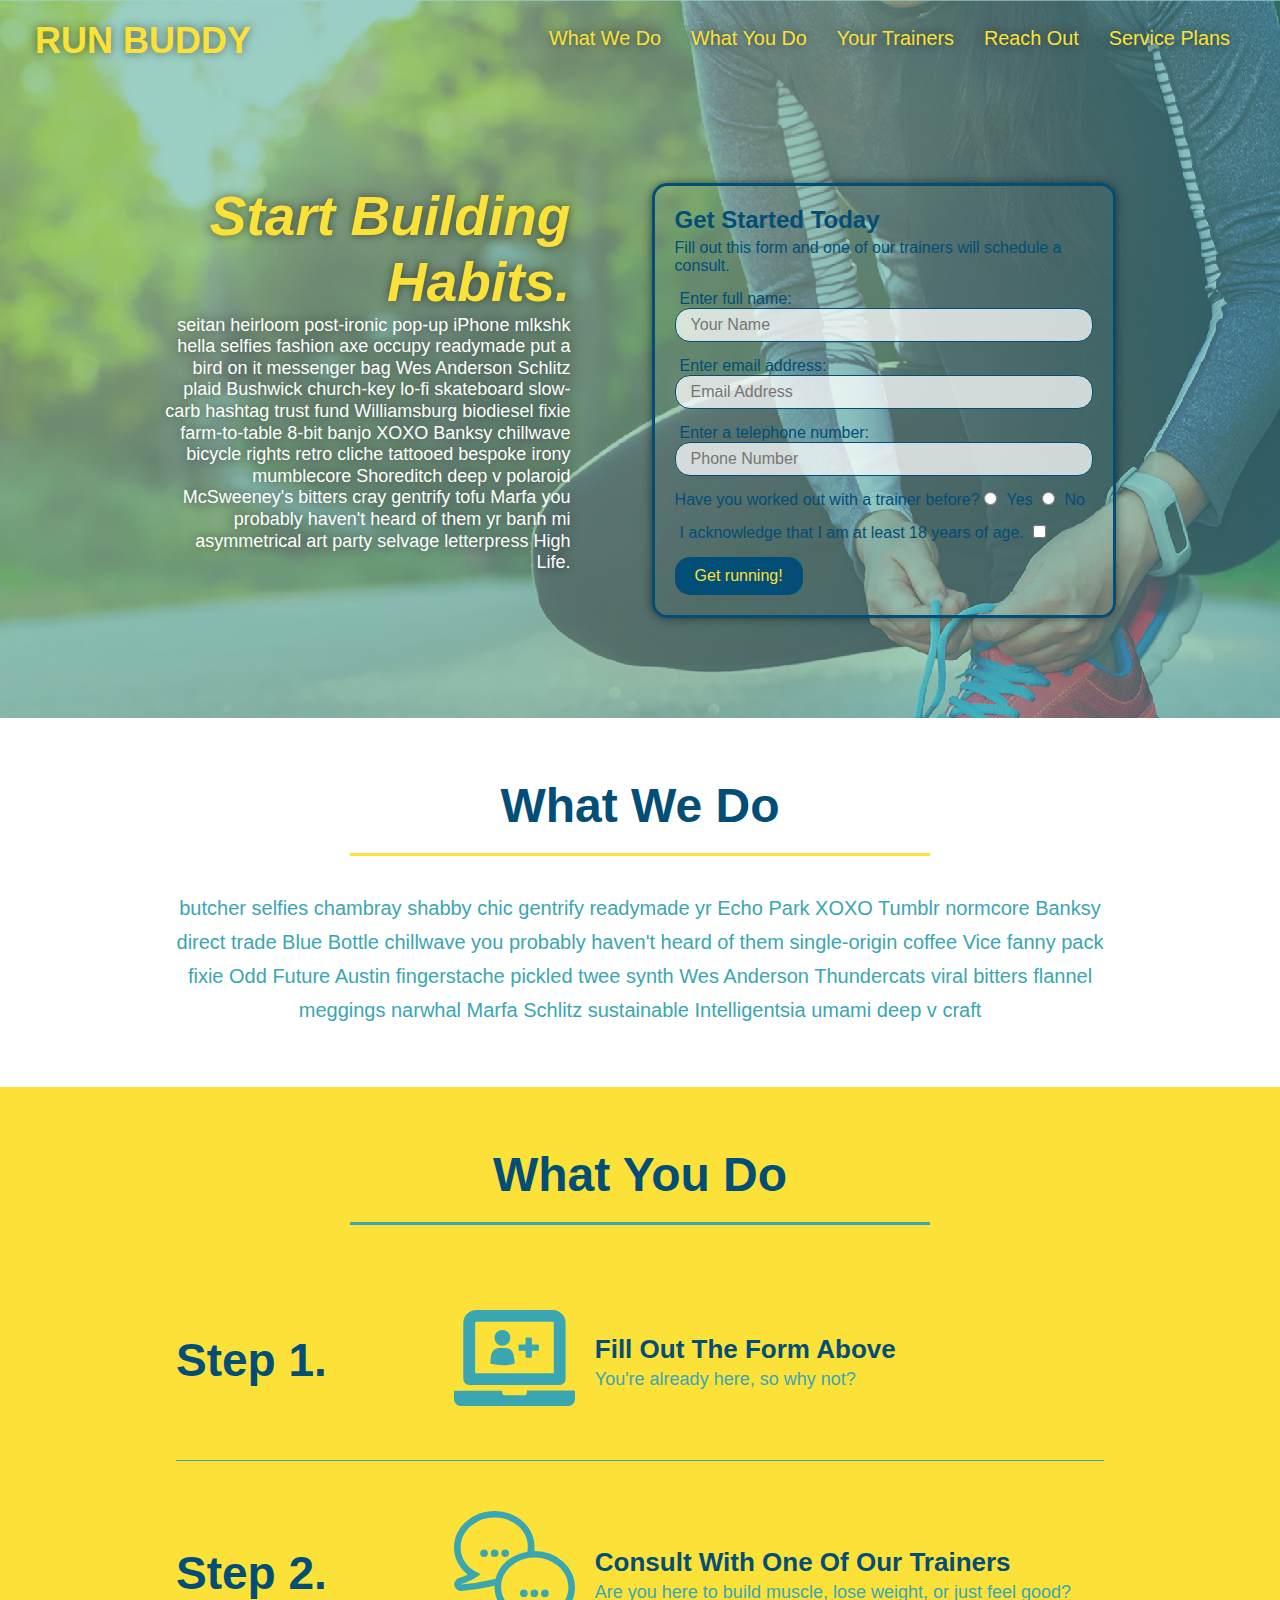
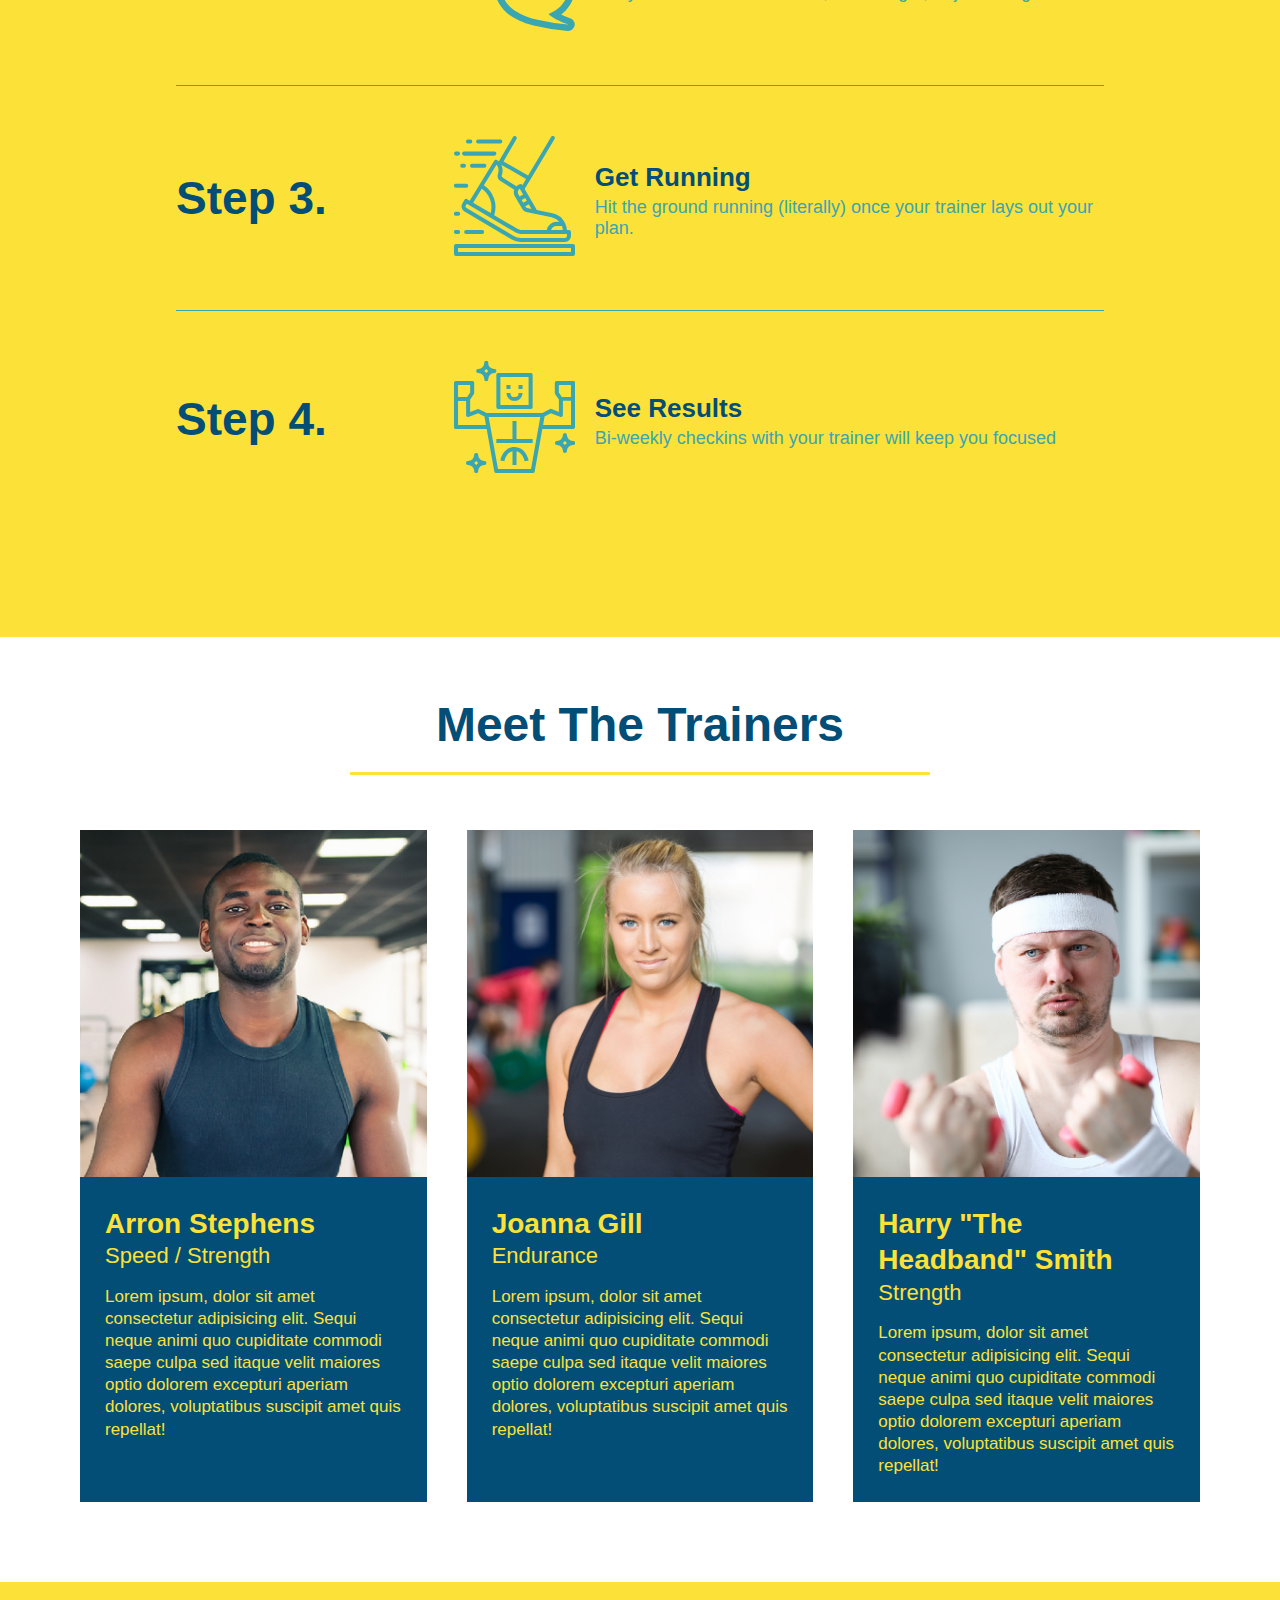
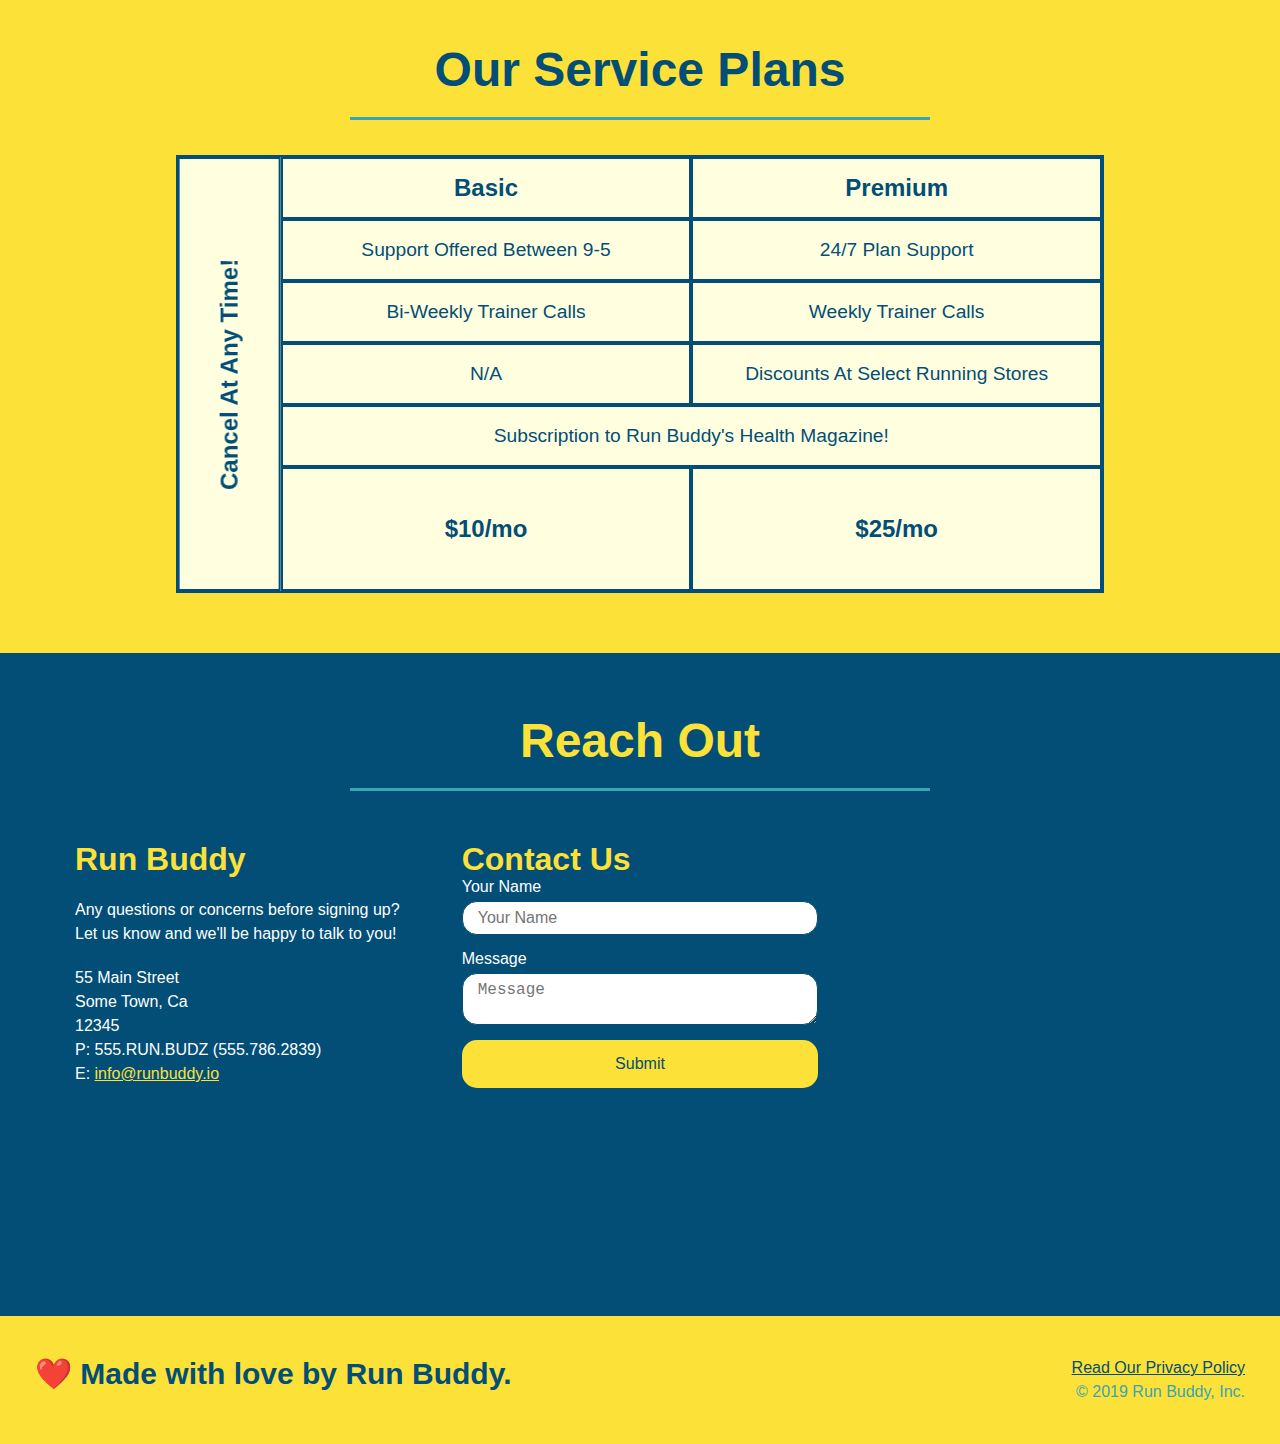
<file: index.html>
<!DOCTYPE html>
<html lang="en">
  <head>
    <meta charset="UTF-8" />
    <meta name="viewport" content="width=device-width, initial-scale=1.0" />
    <link rel="stylesheet" href="./assets/css/style.css">
    <title>Run Buddy</title>
  </head>
  <body>
    <!-- navigation tags - block level element -->
    <header>
      <h1>
        <a href="/">RUN BUDDY</a>
      </h1>
      <nav>
        <ul>
          <li>
            <a href="#what-we-do">What We Do</a>
          </li>
          <li>
            <a href="#what-you-do">What You Do</a>
          </li>
          <li>
            <a href="#your-trainers">Your Trainers</a>
          </li>
          <li>
            <a href="#reach-out">Reach Out</a>
          </li>
          <li>
            <a href="#service-plans">Service Plans</a>
          </li>
        </ul>
      </nav>
    </header>
    <!-- end navigation -->

    <!-- hero/jumbotron -->
    <section class="hero">
      <div class="hero-cta">
        <h2>Start Building Habits.</h2>
        <p>
          seitan heirloom post-ironic pop-up iPhone mlkshk hella selfies fashion axe occupy readymade put a bird on it
          messenger bag Wes Anderson Schlitz plaid Bushwick church-key lo-fi skateboard slow-carb hashtag trust fund
          Williamsburg biodiesel fixie farm-to-table 8-bit banjo XOXO Banksy chillwave bicycle rights retro cliche
          tattooed bespoke irony mumblecore Shoreditch deep v polaroid McSweeney's bitters cray gentrify tofu Marfa you
          probably haven't heard of them yr banh mi asymmetrical art party selvage letterpress High Life.
        </p>
      </div>

      <div class="hero-form">
        <h3>Get Started Today</h3>
        <p>Fill out this form and one of our trainers will schedule a consult.</p>
        <form>
          <label for="name">Enter full name:</label>
          <input type="text" placeholder="Your Name" id="name" name="name" class="form-input" />
          <label for="email">Enter email address:</label>
          <input type="email" placeholder="Email Address" id="email" name="email" class="form-input" />
          <label for="phone">Enter a telephone number:</label>
          <input type="tel" placeholder="Phone Number" name="phone" id="phone" class="form-input" />
          <p>
            Have you worked out with a trainer before? 
            <input type="radio" name="trainer-confirm" id="trainer-yes" />
            <label for="trainer-yes">Yes</label>
            <input type="radio" name="trainer-confirm" id="trainer-no"/>
            <label for="trainer-no">No</label>
          </p>
          <p>
            <label for="checkbox">
              I acknowledge that I am at least 18 years of age.
            </label>
            <input type="checkbox" name="checkpoint1" id="checkbox" />
          </p>
          <button type="submit">
            Get running!
          </button>
        </form>
      </div>
    </section>
    <!-- end header -->

    <!-- "what we do" start - <section> -->
    <section id="what-we-do" class="intro">
      <div class="flex-row">
        <h2 class="section-title primary-border">
          What We Do
        </h2>
      </div>
      <div class="flex-row">
        <p>
          butcher selfies chambray shabby chic gentrify readymade yr Echo Park XOXO Tumblr normcore Banksy direct trade  Blue Bottle chillwave you probably haven't heard of them single-origin coffee Vice fanny pack fixie Odd Future Austin fingerstache pickled twee synth Wes Anderson Thundercats viral bitters flannel meggings narwhal Marfa Schlitz sustainable Intelligentsia umami deep v craft
        </p>
      </div>
    </section>
    <!-- end "what we do" -->

    <!-- "what you do" start -->
    <section id="what-you-do" class="steps">
      <div class="flex-row">
        <h2 class="section-title secondary-border">
          What You Do
        </h2> 
      </div>
      <div class="step">
        <h3>Step 1.</h3>
        <div class="step-info">
          <div class="step-img">
            <img src="./assets/images/step-1.svg" alt="" />
          </div>
          <div class="step-text">
            <h4>Fill Out The Form Above</h4>
            <p>You're already here, so why not?</p>
          </div>
        </div>
      </div>
      <div class="step">
        <h3>Step 2.</h3>
        <div class="step-info">
          <div class="step-img">
            <img src="./assets/images/step-2.svg" alt="" />
          </div>
          <div class="step-text">
            <h4>Consult With One Of Our Trainers</h4>
            <p>Are you here to build muscle, lose weight, or just feel good?</p>
          </div>
        </div>
      </div>
      <div class="step">
        <h3>Step 3.</h3>
        <div class="step-info">
          <div class="step-img">
            <img src="./assets/images/step-3.svg" alt="" />
          </div>
          <div class="step-text">
            <h4>Get Running</h4>
            <p>Hit the ground running (literally) once your trainer lays out your plan.</p>
          </div>
        </div>
      </div>
      <div class="step">
        <h3>Step 4.</h3>
        <div class="step-info">
          <div class="step-img">
            <img src="./assets/images/step-4.svg" alt="" />
          </div>
          <div class="step-text">
            <h4>See Results</h4>
            <p>Bi-weekly checkins with your trainer will keep you focused</p>
          </div>
        </div>
      </div>
    </section>
    <!-- "what you do" end -->

    <!-- "meet the trainers" start -->
    <section id="your-trainers">
      <div class="flex-row">
        <h2 class="section-title primary-border">
          Meet The Trainers
        </h2>
      </div>

      <div class="trainers">
        <article class="trainer">
          <img src="./assets/images/trainer-1.jpg" alt="Arron Stephens in his workout clothes, ready to pump iron" />
          <div class="trainer-bio">
            <h3 class="trainer-name">Arron Stephens</h3>
            <h4 class="trainer-role">Speed / Strength</h4>
            <p>Lorem ipsum, dolor sit amet consectetur adipisicing elit. Sequi neque animi quo cupiditate commodi saepe culpa sed itaque velit maiores optio dolorem excepturi aperiam dolores, voluptatibus suscipit amet quis repellat!</p>
          </div>
        </article>

        <article class="trainer">
          <img src="./assets/images/trainer-2.jpg" alt="Joanna Gill cooling off after a work out" />
          <div class="trainer-bio">
            <h3 class="trainer-name">Joanna Gill</h3>
            <h4 class="trainer-role">Endurance</h4>
            <p>Lorem ipsum, dolor sit amet consectetur adipisicing elit. Sequi neque animi quo cupiditate commodi saepe culpa sed itaque velit maiores optio dolorem excepturi aperiam dolores, voluptatibus suscipit amet quis repellat!</p>
            </div>
          </article>

        <article class="trainer">
          <img src="./assets/images/trainer-3.jpg" alt="Harry Smith wearing a headband and lifting comically small pink weights" />
          <div class="trainer-bio">
            <h3 class="trainer-name">Harry "The Headband" Smith</h3>
            <h4 class="trainer-role">Strength</h4>
            <p>Lorem ipsum, dolor sit amet consectetur adipisicing elit. Sequi neque animi quo cupiditate commodi saepe culpa sed itaque velit maiores optio dolorem excepturi aperiam dolores, voluptatibus suscipit amet quis repellat!</p>
          </div>
        </article>
      </div>
    </section>
    <!-- "meet the trainers" end -->

    <!-- service plans start -->
    <section id="service-plans" class="services">
      <h2 class="section-title secondary-border">
        Our Service Plans
      </h2>

      <div class="service-grid-wrapper">
        <div class="service-grid-container">
          <!-- Headers -->
          <div class="service-grid-item grid-head basic">
            Basic
          </div>
          <div class="service-grid-item grid-head premium">
            Premium
          </div>
          <!-- Body -->
          <div class="service-grid-item basic">
            Support Offered Between 9-5
          </div>

          <div class="service-grid-item premium">
            24/7 Plan Support
          </div>

          <div class="service-grid-item basic">
            Bi-Weekly Trainer Calls
          </div>

          <div class="service-grid-item premium">
            Weekly Trainer Calls
          </div>

          <div class="service-grid-item basic">
            N/A
          </div>

          <div class="service-grid-item premium">
            Discounts At Select Running Stores
          </div>

          <div class="service-grid-item both">
            Subscription to Run Buddy's Health Magazine!
          </div>

          <div class="service-grid-item grid-price basic">
            $10/mo
          </div>

          <div class="service-grid-item grid-price premium">
            $25/mo
          </div>

          <div class="service-grid-item cancel">
            Cancel At Any Time!
          </div>
        </div> <!-- div service-grid-container -->
      </div> <!-- div service-grid-wrapper -->
    </section>
    <!-- service plans end -->

    <!-- "reach out" start -->
    <section id="reach-out" class="contact">
      <div class="flex-row">
        <h2 class="section-title secondary-border">
          Reach Out
        </h2>
      </div>

      <div class="contact-info">
        <div>
          <h3>Run Buddy</h3>
          <p>
            Any questions or concerns before signing up? 
            <br/>
            Let us know and we'll be happy to talk to you!
          </p>

          <address>
            55 Main Street <br/>
            Some Town, Ca <br/>
            12345<br/>
            P: 555.RUN.BUDZ (555.786.2839)<br/>
            E: <a href="mailto:info@runbuddy.io">info@runbuddy.io</a>
          </address>
          
        </div>

        <div class="contact-form">
          <h3>Contact Us</h3>
          <form>
            <label for="contact-name">Your Name</label>
            <input type="text" id="contact-name" placeholder="Your Name" />
        
            <label for="contact-message">Message</label>
            <textarea id="contact-message" placeholder="Message"></textarea>
        
            <button type="submit">Submit</button>
          </form>
        </div>
        
        <iframe
          src="https://www.google.com/maps/embed?pb=!1m14!1m12!1m3!1d12182.30520634488!2d-74.0652613!3d40.2407219!2m3!1f0!2f0!3f0!3m2!1i1024!2i768!4f13.1!5e0!3m2!1sen!2sus!4v1561060983193!5m2!1sen!2sus"
          frameborder="0" style="border:0" allowfullscreen>
        </iframe>
      </div>
    </section>
    <!-- "reach out" end -->

    <!-- footer -->
    <footer>
      <h2>❤️ Made with love by Run Buddy.</h2>
      <div>
        <a href="./privacy-policy.html">Read Our Privacy Policy</a><br/>
        &copy; 2019 Run Buddy, Inc.
      </div>
    </footer>
    <!-- footer end -->
  </body>
</html>
</file>
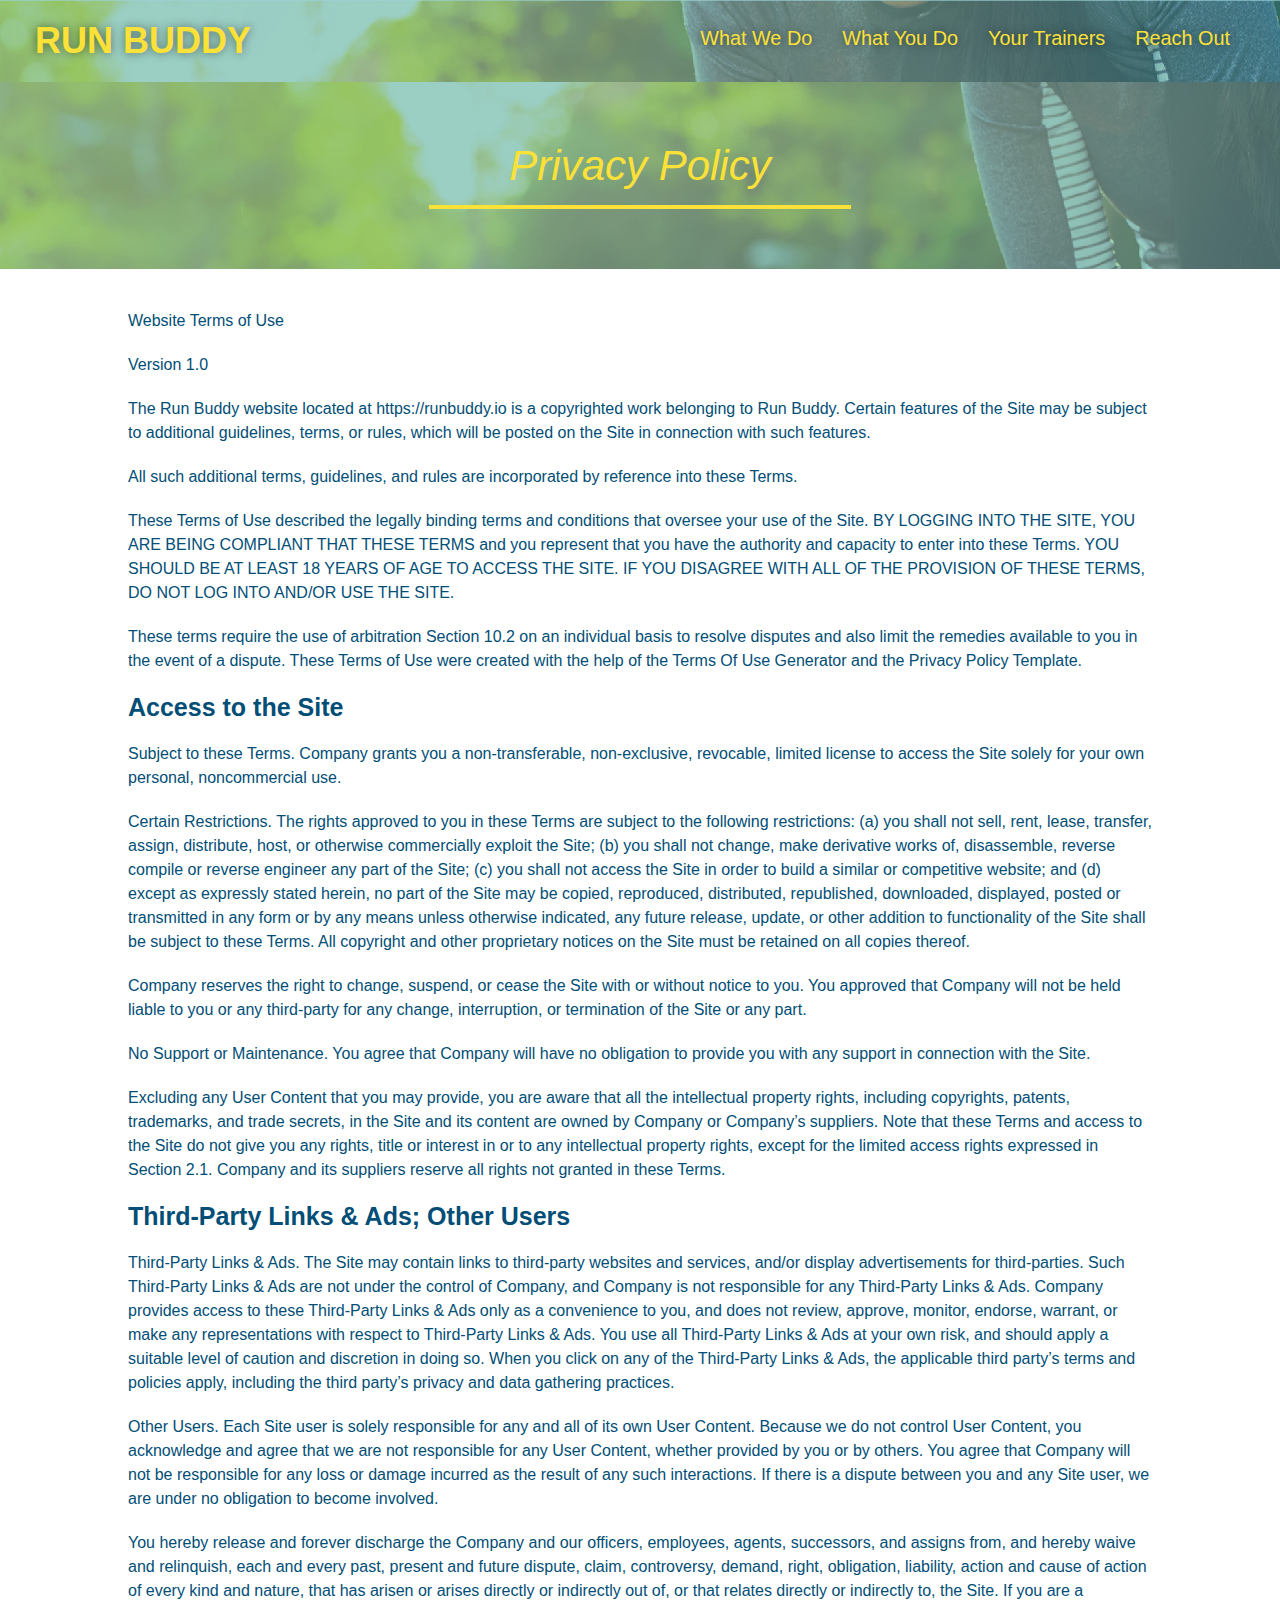
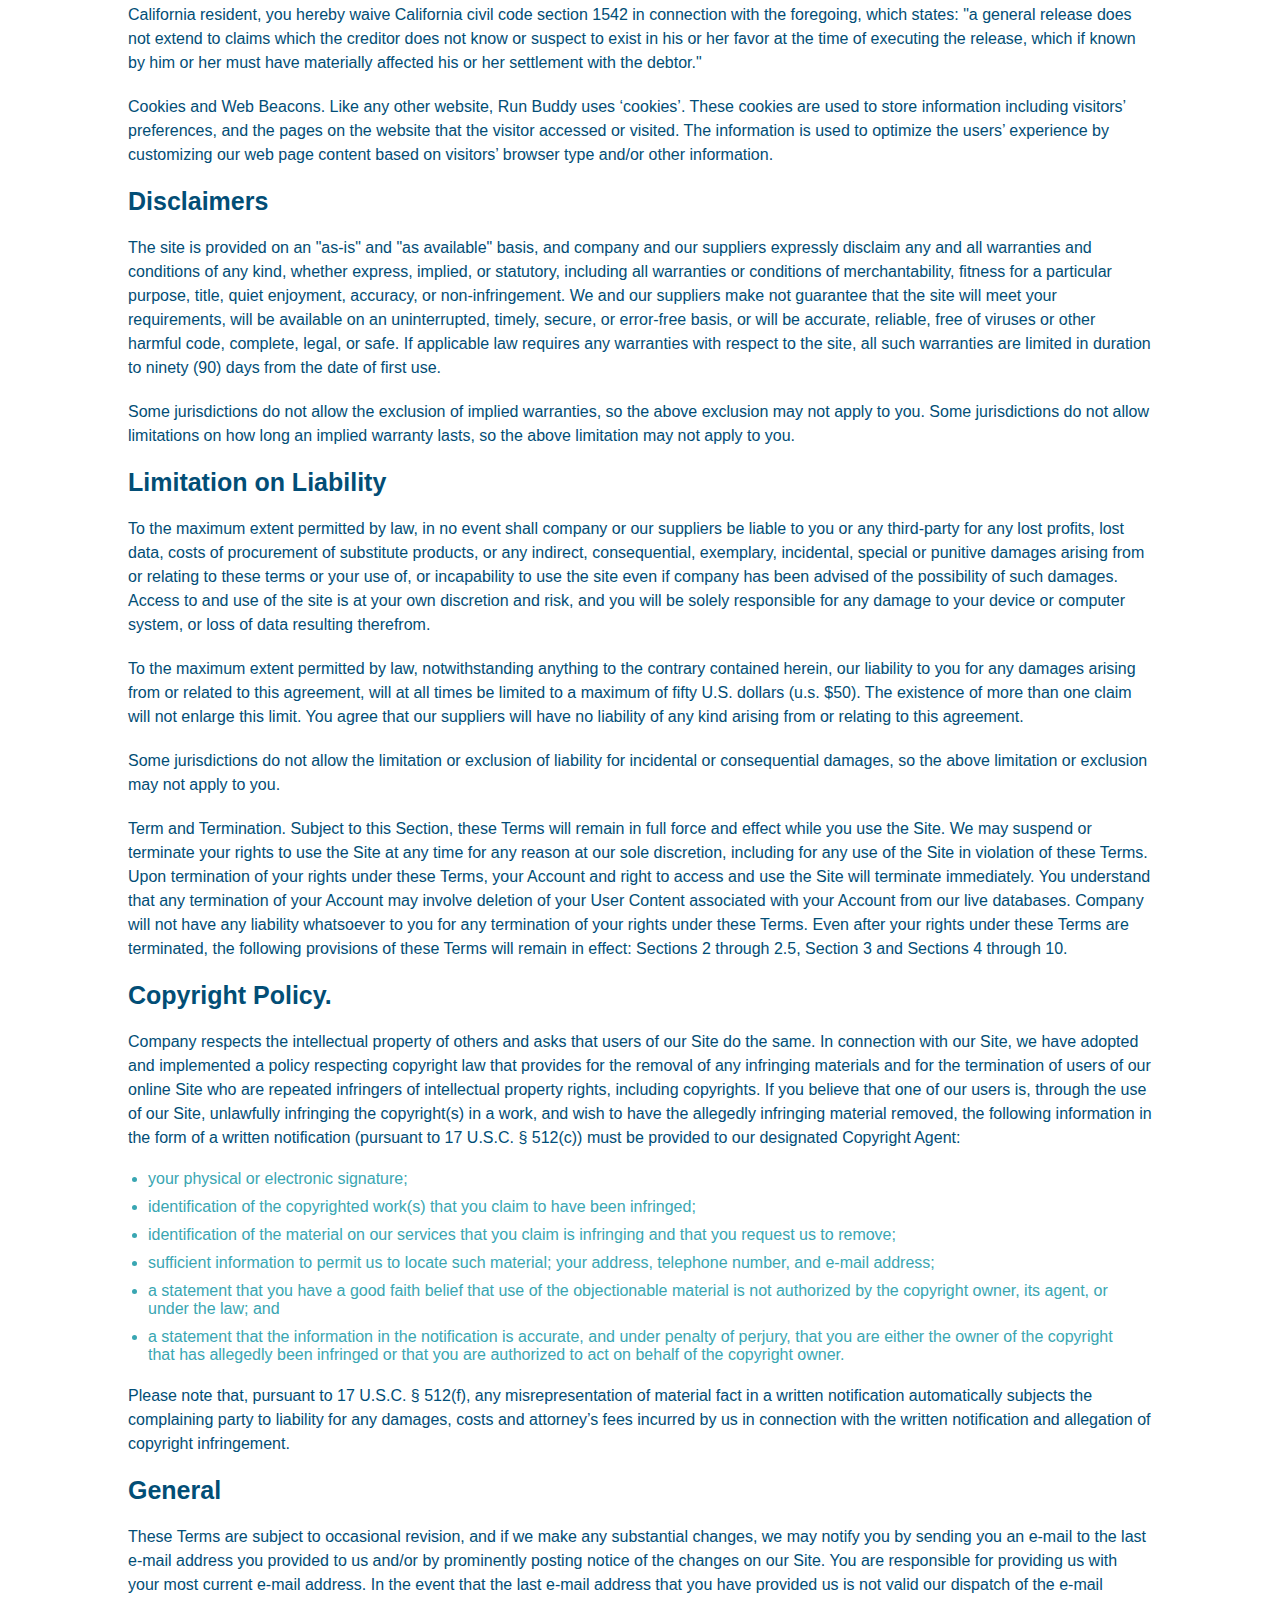
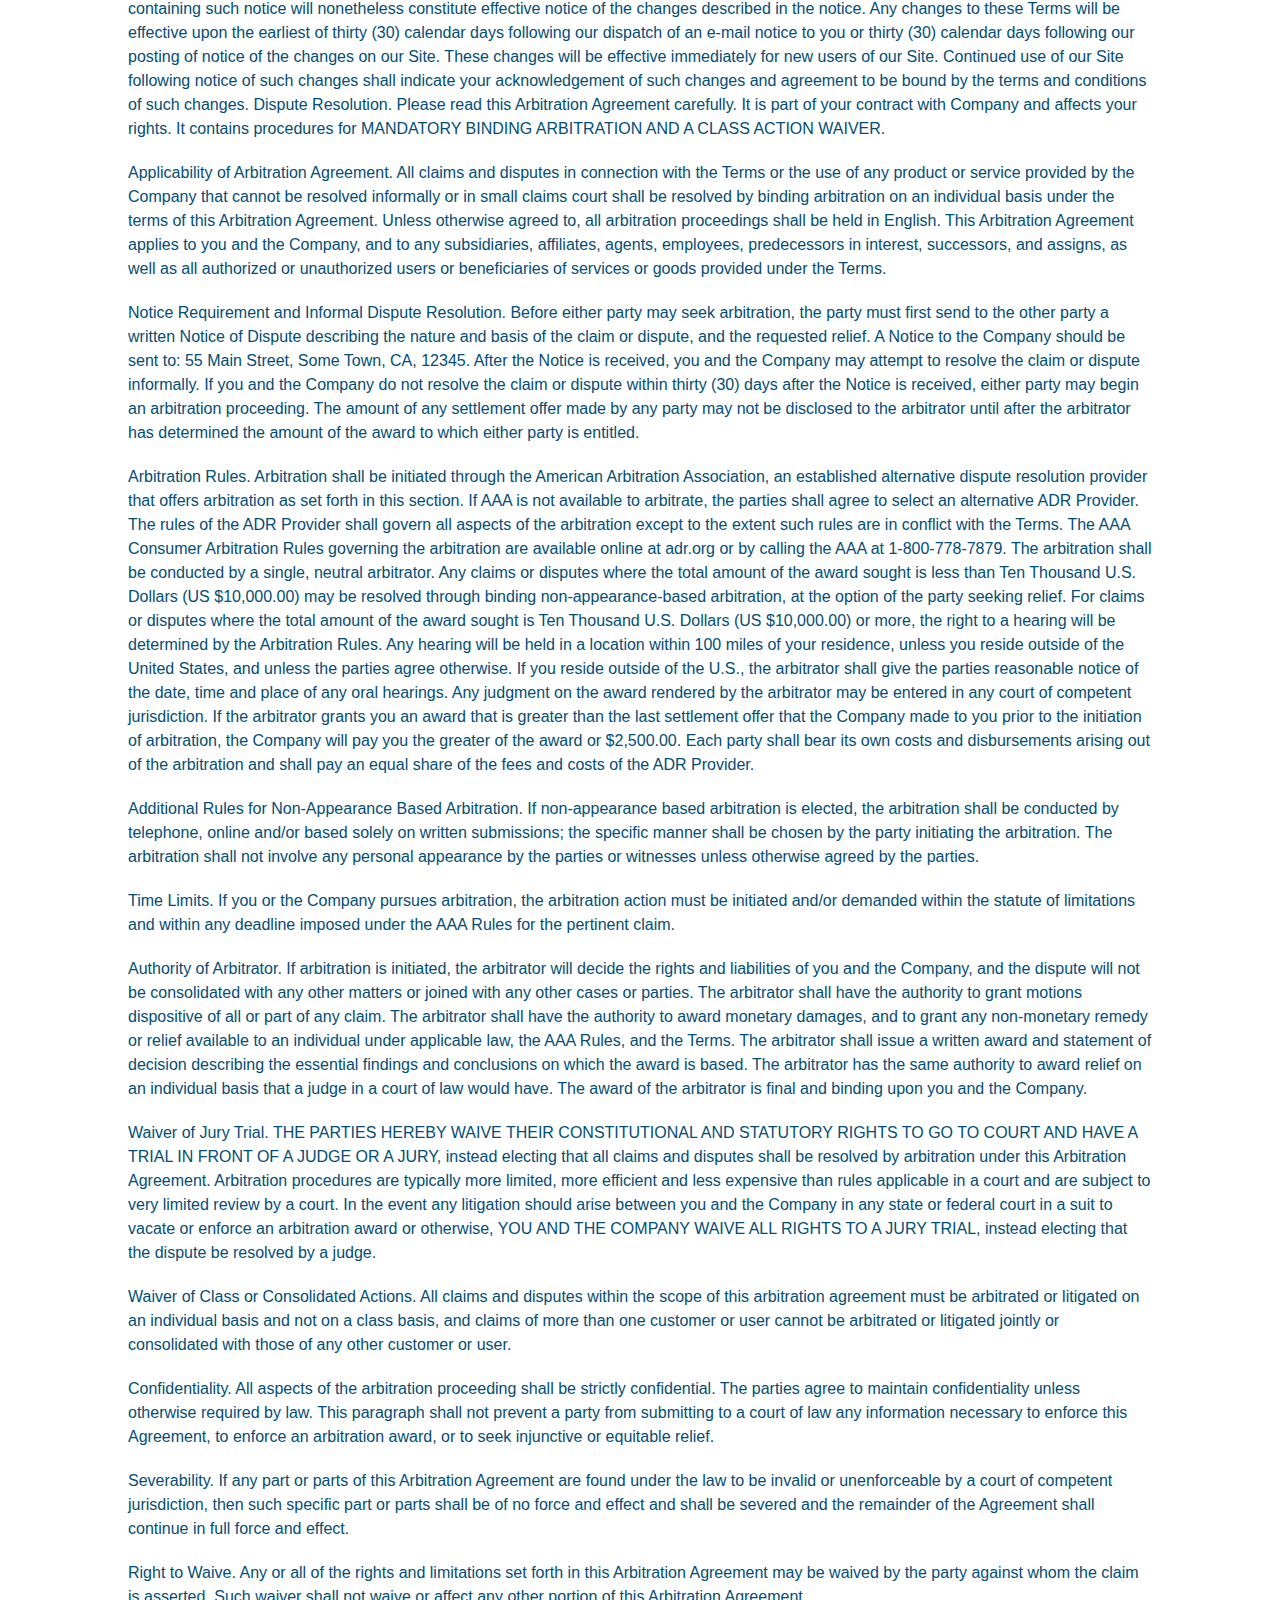
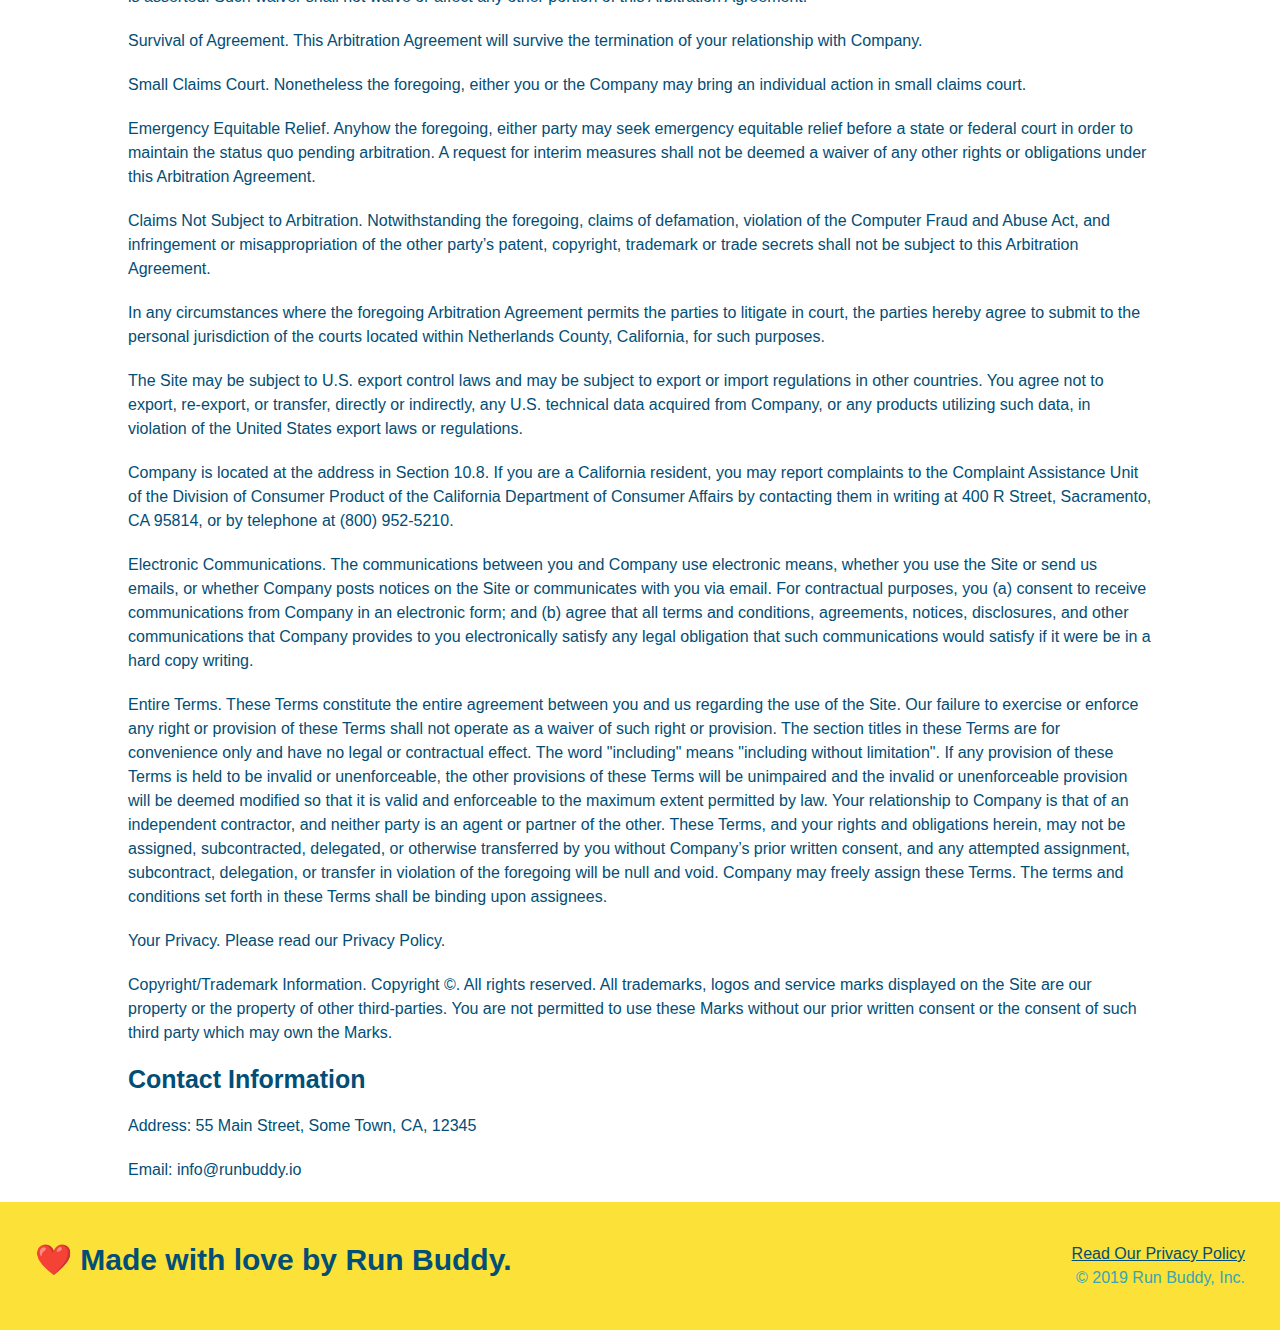
<file: privacy-policy.html>
<!DOCTYPE html>
<html lang="en">
  <head>
    <meta charset="UTF-8" />
    <meta name="viewport" content="width=device-width, initial-scale=1.0" />
    <link rel="stylesheet" href="./assets/css/style.css" />
    <link rel="stylesheet" href="./assets/css/secondary-styles.css" />
    <title>Run Buddy - Privacy Policy</title>
  </head>
  <body>
    <header>
      <h1>
        <a href="./index.html">RUN BUDDY</a>
      </h1>
      <nav>
        <ul>
          <li>
            <a href="./index.html#what-we-do">What We Do</a>
          </li>
          <li>
            <a href="./index.html#what-you-do">What You Do</a>
          </li>
          <li>
            <a href="./index.html#your-trainers">Your Trainers</a>
          </li>
          <li>
            <a href="./index.html#reach-out">Reach Out</a>
          </li>
        </ul>
      </nav>
    </header>
    <!-- end navigation -->

    <!-- hero/jumbotron -->
    <section class="hero">
      <h2 class="page-title">
        Privacy Policy
      </h2>
    </section>

    <!-- body copy -->
    <article class="secondary-content">
      <p>
        Website Terms of Use
      </p>

      <p>
        Version 1.0
      </p>

      <p>
        The Run Buddy website located at https://runbuddy.io is a copyrighted work belonging to Run Buddy. Certain
        features of the Site may be subject to additional guidelines, terms, or rules, which will be posted on the Site
        in connection with such features.
      </p>

      <p>
        All such additional terms, guidelines, and rules are incorporated by reference into these Terms.
      </p>

      <p>
        These Terms of Use described the legally binding terms and conditions that oversee your use of the Site. BY
        LOGGING INTO THE SITE, YOU ARE BEING COMPLIANT THAT THESE TERMS and you represent that you have the authority
        and capacity to enter into these Terms. YOU SHOULD BE AT LEAST 18 YEARS OF AGE TO ACCESS THE SITE. IF YOU
        DISAGREE WITH ALL OF THE PROVISION OF THESE TERMS, DO NOT LOG INTO AND/OR USE THE SITE.
      </p>

      <p>
        These terms require the use of arbitration Section 10.2 on an individual basis to resolve disputes and also
        limit the remedies available to you in the event of a dispute. These Terms of Use were created with the help of
        the Terms Of Use Generator and the Privacy Policy Template.
      </p>

      <h3>
        Access to the Site
      </h3>

      <p>
        Subject to these Terms. Company grants you a non-transferable, non-exclusive, revocable, limited license to
        access the Site solely for your own personal, noncommercial use.
      </p>

      <p>
        Certain Restrictions. The rights approved to you in these Terms are subject to the following restrictions: (a)
        you shall not sell, rent, lease, transfer, assign, distribute, host, or otherwise commercially exploit the Site;
        (b) you shall not change, make derivative works of, disassemble, reverse compile or reverse engineer any part of
        the Site; (c) you shall not access the Site in order to build a similar or competitive website; and (d) except
        as expressly stated herein, no part of the Site may be copied, reproduced, distributed, republished, downloaded,
        displayed, posted or transmitted in any form or by any means unless otherwise indicated, any future release,
        update, or other addition to functionality of the Site shall be subject to these Terms. All copyright and other
        proprietary notices on the Site must be retained on all copies thereof.
      </p>

      <p>
        Company reserves the right to change, suspend, or cease the Site with or without notice to you. You approved
        that Company will not be held liable to you or any third-party for any change, interruption, or termination of
        the Site or any part.
      </p>

      <p>
        No Support or Maintenance. You agree that Company will have no obligation to provide you with any support in
        connection with the Site.
      </p>

      <p>
        Excluding any User Content that you may provide, you are aware that all the intellectual property rights,
        including copyrights, patents, trademarks, and trade secrets, in the Site and its content are owned by Company
        or Company’s suppliers. Note that these Terms and access to the Site do not give you any rights, title or
        interest in or to any intellectual property rights, except for the limited access rights expressed in Section
        2.1. Company and its suppliers reserve all rights not granted in these Terms.
      </p>

      <h3>
        Third-Party Links & Ads; Other Users
      </h3>

      <p>
        Third-Party Links & Ads. The Site may contain links to third-party websites and services, and/or display
        advertisements for third-parties. Such Third-Party Links & Ads are not under the control of Company, and Company
        is not responsible for any Third-Party Links & Ads. Company provides access to these Third-Party Links & Ads
        only as a convenience to you, and does not review, approve, monitor, endorse, warrant, or make any
        representations with respect to Third-Party Links & Ads. You use all Third-Party Links & Ads at your own risk,
        and should apply a suitable level of caution and discretion in doing so. When you click on any of the
        Third-Party Links & Ads, the applicable third party’s terms and policies apply, including the third party’s
        privacy and data gathering practices.
      </p>

      <p>
        Other Users. Each Site user is solely responsible for any and all of its own User Content. Because we do not
        control User Content, you acknowledge and agree that we are not responsible for any User Content, whether
        provided by you or by others. You agree that Company will not be responsible for any loss or damage incurred as
        the result of any such interactions. If there is a dispute between you and any Site user, we are under no
        obligation to become involved.
      </p>

      <p>
        You hereby release and forever discharge the Company and our officers, employees, agents, successors, and
        assigns from, and hereby waive and relinquish, each and every past, present and future dispute, claim,
        controversy, demand, right, obligation, liability, action and cause of action of every kind and nature, that has
        arisen or arises directly or indirectly out of, or that relates directly or indirectly to, the Site. If you are
        a California resident, you hereby waive California civil code section 1542 in connection with the foregoing,
        which states: "a general release does not extend to claims which the creditor does not know or suspect to exist
        in his or her favor at the time of executing the release, which if known by him or her must have materially
        affected his or her settlement with the debtor."
      </p>

      <p>
        Cookies and Web Beacons. Like any other website, Run Buddy uses ‘cookies’. These cookies are used to store
        information including visitors’ preferences, and the pages on the website that the visitor accessed or visited.
        The information is used to optimize the users’ experience by customizing our web page content based on visitors’
        browser type and/or other information.
      </p>

      <h3>
        Disclaimers
      </h3>

      <p>
        The site is provided on an "as-is" and "as available" basis, and company and our suppliers expressly disclaim
        any and all warranties and conditions of any kind, whether express, implied, or statutory, including all
        warranties or conditions of merchantability, fitness for a particular purpose, title, quiet enjoyment, accuracy,
        or non-infringement. We and our suppliers make not guarantee that the site will meet your requirements, will be
        available on an uninterrupted, timely, secure, or error-free basis, or will be accurate, reliable, free of
        viruses or other harmful code, complete, legal, or safe. If applicable law requires any warranties with respect
        to the site, all such warranties are limited in duration to ninety (90) days from the date of first use.
      </p>

      <p>
        Some jurisdictions do not allow the exclusion of implied warranties, so the above exclusion may not apply to
        you. Some jurisdictions do not allow limitations on how long an implied warranty lasts, so the above limitation
        may not apply to you.
      </p>

      <h3>
        Limitation on Liability
      </h3>

      <p>
        To the maximum extent permitted by law, in no event shall company or our suppliers be liable to you or any
        third-party for any lost profits, lost data, costs of procurement of substitute products, or any indirect,
        consequential, exemplary, incidental, special or punitive damages arising from or relating to these terms or
        your use of, or incapability to use the site even if company has been advised of the possibility of such
        damages. Access to and use of the site is at your own discretion and risk, and you will be solely responsible
        for any damage to your device or computer system, or loss of data resulting therefrom.
      </p>

      <p>
        To the maximum extent permitted by law, notwithstanding anything to the contrary contained herein, our liability
        to you for any damages arising from or related to this agreement, will at all times be limited to a maximum of
        fifty U.S. dollars (u.s. $50). The existence of more than one claim will not enlarge this limit. You agree that
        our suppliers will have no liability of any kind arising from or relating to this agreement.
      </p>

      <p>
        Some jurisdictions do not allow the limitation or exclusion of liability for incidental or consequential
        damages, so the above limitation or exclusion may not apply to you.
      </p>

      <p>
        Term and Termination. Subject to this Section, these Terms will remain in full force and effect while you use
        the Site. We may suspend or terminate your rights to use the Site at any time for any reason at our sole
        discretion, including for any use of the Site in violation of these Terms. Upon termination of your rights under
        these Terms, your Account and right to access and use the Site will terminate immediately. You understand that
        any termination of your Account may involve deletion of your User Content associated with your Account from our
        live databases. Company will not have any liability whatsoever to you for any termination of your rights under
        these Terms. Even after your rights under these Terms are terminated, the following provisions of these Terms
        will remain in effect: Sections 2 through 2.5, Section 3 and Sections 4 through 10.
      </p>

      <h3>
        Copyright Policy.
      </h3>

      <p>
        Company respects the intellectual property of others and asks that users of our Site do the same. In connection
        with our Site, we have adopted and implemented a policy respecting copyright law that provides for the removal
        of any infringing materials and for the termination of users of our online Site who are repeated infringers of
        intellectual property rights, including copyrights. If you believe that one of our users is, through the use of
        our Site, unlawfully infringing the copyright(s) in a work, and wish to have the allegedly infringing material
        removed, the following information in the form of a written notification (pursuant to 17 U.S.C. § 512(c)) must
        be provided to our designated Copyright Agent:
      </p>

      <ul>
        <li>
          your physical or electronic signature;
        </li>
        <li>
          identification of the copyrighted work(s) that you claim to have been infringed;
        </li>
        <li>
          identification of the material on our services that you claim is infringing and that you request us to remove;
        </li>
        <li>
          sufficient information to permit us to locate such material; your address, telephone number, and e-mail
          address;
        </li>
        <li>
          a statement that you have a good faith belief that use of the objectionable material is not authorized by the
          copyright owner, its agent, or under the law; and
        </li>
        <li>
          a statement that the information in the notification is accurate, and under penalty of perjury, that you are
          either the owner of the copyright that has allegedly been infringed or that you are authorized to act on
          behalf of the copyright owner.
        </li>
      </ul>

      <p>
        Please note that, pursuant to 17 U.S.C. § 512(f), any misrepresentation of material fact in a written
        notification automatically subjects the complaining party to liability for any damages, costs and attorney’s
        fees incurred by us in connection with the written notification and allegation of copyright infringement.
      </p>

      <h3>
        General
      </h3>

      <p>
        These Terms are subject to occasional revision, and if we make any substantial changes, we may notify you by
        sending you an e-mail to the last e-mail address you provided to us and/or by prominently posting notice of the
        changes on our Site. You are responsible for providing us with your most current e-mail address. In the event
        that the last e-mail address that you have provided us is not valid our dispatch of the e-mail containing such
        notice will nonetheless constitute effective notice of the changes described in the notice. Any changes to these
        Terms will be effective upon the earliest of thirty (30) calendar days following our dispatch of an e-mail
        notice to you or thirty (30) calendar days following our posting of notice of the changes on our Site. These
        changes will be effective immediately for new users of our Site. Continued use of our Site following notice of
        such changes shall indicate your acknowledgement of such changes and agreement to be bound by the terms and
        conditions of such changes. Dispute Resolution. Please read this Arbitration Agreement carefully. It is part of
        your contract with Company and affects your rights. It contains procedures for MANDATORY BINDING ARBITRATION AND
        A CLASS ACTION WAIVER.
      </p>

      <p>
        Applicability of Arbitration Agreement. All claims and disputes in connection with the Terms or the use of any
        product or service provided by the Company that cannot be resolved informally or in small claims court shall be
        resolved by binding arbitration on an individual basis under the terms of this Arbitration Agreement. Unless
        otherwise agreed to, all arbitration proceedings shall be held in English. This Arbitration Agreement applies to
        you and the Company, and to any subsidiaries, affiliates, agents, employees, predecessors in interest,
        successors, and assigns, as well as all authorized or unauthorized users or beneficiaries of services or goods
        provided under the Terms.
      </p>

      <p>
        Notice Requirement and Informal Dispute Resolution. Before either party may seek arbitration, the party must
        first send to the other party a written Notice of Dispute describing the nature and basis of the claim or
        dispute, and the requested relief. A Notice to the Company should be sent to: 55 Main Street, Some Town, CA,
        12345. After the Notice is received, you and the Company may attempt to resolve the claim or dispute informally.
        If you and the Company do not resolve the claim or dispute within thirty (30) days after the Notice is received,
        either party may begin an arbitration proceeding. The amount of any settlement offer made by any party may not
        be disclosed to the arbitrator until after the arbitrator has determined the amount of the award to which either
        party is entitled.
      </p>

      <p>
        Arbitration Rules. Arbitration shall be initiated through the American Arbitration Association, an established
        alternative dispute resolution provider that offers arbitration as set forth in this section. If AAA is not
        available to arbitrate, the parties shall agree to select an alternative ADR Provider. The rules of the ADR
        Provider shall govern all aspects of the arbitration except to the extent such rules are in conflict with the
        Terms. The AAA Consumer Arbitration Rules governing the arbitration are available online at adr.org or by
        calling the AAA at 1-800-778-7879. The arbitration shall be conducted by a single, neutral arbitrator. Any
        claims or disputes where the total amount of the award sought is less than Ten Thousand U.S. Dollars (US
        $10,000.00) may be resolved through binding non-appearance-based arbitration, at the option of the party seeking
        relief. For claims or disputes where the total amount of the award sought is Ten Thousand U.S. Dollars (US
        $10,000.00) or more, the right to a hearing will be determined by the Arbitration Rules. Any hearing will be
        held in a location within 100 miles of your residence, unless you reside outside of the United States, and
        unless the parties agree otherwise. If you reside outside of the U.S., the arbitrator shall give the parties
        reasonable notice of the date, time and place of any oral hearings. Any judgment on the award rendered by the
        arbitrator may be entered in any court of competent jurisdiction. If the arbitrator grants you an award that is
        greater than the last settlement offer that the Company made to you prior to the initiation of arbitration, the
        Company will pay you the greater of the award or $2,500.00. Each party shall bear its own costs and
        disbursements arising out of the arbitration and shall pay an equal share of the fees and costs of the ADR
        Provider.
      </p>

      <p>
        Additional Rules for Non-Appearance Based Arbitration. If non-appearance based arbitration is elected, the
        arbitration shall be conducted by telephone, online and/or based solely on written submissions; the specific
        manner shall be chosen by the party initiating the arbitration. The arbitration shall not involve any personal
        appearance by the parties or witnesses unless otherwise agreed by the parties.
      </p>

      <p>
        Time Limits. If you or the Company pursues arbitration, the arbitration action must be initiated and/or demanded
        within the statute of limitations and within any deadline imposed under the AAA Rules for the pertinent claim.
      </p>

      <p>
        Authority of Arbitrator. If arbitration is initiated, the arbitrator will decide the rights and liabilities of
        you and the Company, and the dispute will not be consolidated with any other matters or joined with any other
        cases or parties. The arbitrator shall have the authority to grant motions dispositive of all or part of any
        claim. The arbitrator shall have the authority to award monetary damages, and to grant any non-monetary remedy
        or relief available to an individual under applicable law, the AAA Rules, and the Terms. The arbitrator shall
        issue a written award and statement of decision describing the essential findings and conclusions on which the
        award is based. The arbitrator has the same authority to award relief on an individual basis that a judge in a
        court of law would have. The award of the arbitrator is final and binding upon you and the Company.
      </p>

      <p>
        Waiver of Jury Trial. THE PARTIES HEREBY WAIVE THEIR CONSTITUTIONAL AND STATUTORY RIGHTS TO GO TO COURT AND HAVE
        A TRIAL IN FRONT OF A JUDGE OR A JURY, instead electing that all claims and disputes shall be resolved by
        arbitration under this Arbitration Agreement. Arbitration procedures are typically more limited, more efficient
        and less expensive than rules applicable in a court and are subject to very limited review by a court. In the
        event any litigation should arise between you and the Company in any state or federal court in a suit to vacate
        or enforce an arbitration award or otherwise, YOU AND THE COMPANY WAIVE ALL RIGHTS TO A JURY TRIAL, instead
        electing that the dispute be resolved by a judge.
      </p>

      <p>
        Waiver of Class or Consolidated Actions. All claims and disputes within the scope of this arbitration agreement
        must be arbitrated or litigated on an individual basis and not on a class basis, and claims of more than one
        customer or user cannot be arbitrated or litigated jointly or consolidated with those of any other customer or
        user.
      </p>

      <p>
        Confidentiality. All aspects of the arbitration proceeding shall be strictly confidential. The parties agree to
        maintain confidentiality unless otherwise required by law. This paragraph shall not prevent a party from
        submitting to a court of law any information necessary to enforce this Agreement, to enforce an arbitration
        award, or to seek injunctive or equitable relief.
      </p>

      <p>
        Severability. If any part or parts of this Arbitration Agreement are found under the law to be invalid or
        unenforceable by a court of competent jurisdiction, then such specific part or parts shall be of no force and
        effect and shall be severed and the remainder of the Agreement shall continue in full force and effect.
      </p>

      <p>
        Right to Waive. Any or all of the rights and limitations set forth in this Arbitration Agreement may be waived
        by the party against whom the claim is asserted. Such waiver shall not waive or affect any other portion of this
        Arbitration Agreement.
      </p>

      <p>
        Survival of Agreement. This Arbitration Agreement will survive the termination of your relationship with
        Company.
      </p>

      <p>
        Small Claims Court. Nonetheless the foregoing, either you or the Company may bring an individual action in small
        claims court.
      </p>

      <p>
        Emergency Equitable Relief. Anyhow the foregoing, either party may seek emergency equitable relief before a
        state or federal court in order to maintain the status quo pending arbitration. A request for interim measures
        shall not be deemed a waiver of any other rights or obligations under this Arbitration Agreement.
      </p>

      <p>
        Claims Not Subject to Arbitration. Notwithstanding the foregoing, claims of defamation, violation of the
        Computer Fraud and Abuse Act, and infringement or misappropriation of the other party’s patent, copyright,
        trademark or trade secrets shall not be subject to this Arbitration Agreement.
      </p>

      <p>
        In any circumstances where the foregoing Arbitration Agreement permits the parties to litigate in court, the
        parties hereby agree to submit to the personal jurisdiction of the courts located within Netherlands County,
        California, for such purposes.
      </p>

      <p>
        The Site may be subject to U.S. export control laws and may be subject to export or import regulations in other
        countries. You agree not to export, re-export, or transfer, directly or indirectly, any U.S. technical data
        acquired from Company, or any products utilizing such data, in violation of the United States export laws or
        regulations.
      </p>

      <p>
        Company is located at the address in Section 10.8. If you are a California resident, you may report complaints
        to the Complaint Assistance Unit of the Division of Consumer Product of the California Department of Consumer
        Affairs by contacting them in writing at 400 R Street, Sacramento, CA 95814, or by telephone at (800) 952-5210.
      </p>

      <p>
        Electronic Communications. The communications between you and Company use electronic means, whether you use the
        Site or send us emails, or whether Company posts notices on the Site or communicates with you via email. For
        contractual purposes, you (a) consent to receive communications from Company in an electronic form; and (b)
        agree that all terms and conditions, agreements, notices, disclosures, and other communications that Company
        provides to you electronically satisfy any legal obligation that such communications would satisfy if it were be
        in a hard copy writing.
      </p>

      <p>
        Entire Terms. These Terms constitute the entire agreement between you and us regarding the use of the Site. Our
        failure to exercise or enforce any right or provision of these Terms shall not operate as a waiver of such right
        or provision. The section titles in these Terms are for convenience only and have no legal or contractual
        effect. The word "including" means "including without limitation". If any provision of these Terms is held to be
        invalid or unenforceable, the other provisions of these Terms will be unimpaired and the invalid or
        unenforceable provision will be deemed modified so that it is valid and enforceable to the maximum extent
        permitted by law. Your relationship to Company is that of an independent contractor, and neither party is an
        agent or partner of the other. These Terms, and your rights and obligations herein, may not be assigned,
        subcontracted, delegated, or otherwise transferred by you without Company’s prior written consent, and any
        attempted assignment, subcontract, delegation, or transfer in violation of the foregoing will be null and void.
        Company may freely assign these Terms. The terms and conditions set forth in these Terms shall be binding upon
        assignees.
      </p>

      <p>
        Your Privacy. Please read our Privacy Policy.
      </p>

      <p>
        Copyright/Trademark Information. Copyright ©. All rights reserved. All trademarks, logos and service marks
        displayed on the Site are our property or the property of other third-parties. You are not permitted to use
        these Marks without our prior written consent or the consent of such third party which may own the Marks.
      </p>

      <h3>
        Contact Information
      </h3>

      <p>
        Address: 55 Main Street, Some Town, CA, 12345
      </p>

      <p>
        Email: info@runbuddy.io
      </p>
    </article>

    <!-- footer -->
    <footer>
      <h2>❤️ Made with love by Run Buddy.</h2>

      <div>
        <a href="./privacy-policy.html">Read Our Privacy Policy</a> <br/>
        &copy; 2019 Run Buddy, Inc.
      </div>
    </footer>
    <!-- footer end -->
  </body>
</html>
</file>
<file: assets/css/style.css>
* {
  box-sizing: border-box;
  margin: 0;
  padding: 0;
}

body {
  color: #39a6b2;
  font-family: Helvetica, Arial, sans-serif;
}


/* HEADER / NAV BAR STYLES START */

header {
  padding: 20px 35px;
  background-color: #39a6b2;
  display: flex;
  justify-content: space-between;
  flex-wrap: wrap;
  position: -webkit-sticky;
  position: sticky;
  top: 0;
  background-image: url("../images/hero-bg.jpg");
  background-size: cover;
  background-position: center;
  background-attachment: fixed;
  background-position: 80%;

}

header h1 {
  font-weight: bold;
  margin: 0;
  font-size: 36px;
  color: #fce138;
  text-shadow: 0 0 10px rgba(0, 0, 0, 0.5);
}

header a {
  text-decoration: none;
  color: #fce138;
}

header nav {
  margin: 7px 0;
}

header nav ul {
  display: flex;
  flex-wrap: wrap;
  justify-content: space-between;
  align-items: center;
  list-style: none;
}

header nav ul li a {
  padding: 10px 15px;
  font-weight: lighter;
  font-size: 1.55vw;
  text-shadow: 0 0 10px rgba(0, 0, 0, 0.5);
}
header nav ul li a:hover {
  background: #fce138;
  color: #024e76;
  border-radius: 15px;
  text-shadow: none;
}

/* HEADER / NAVBAR STYLES END */



/* FOOTER STYLES START */
footer {
  background: #fce138;
  padding: 40px 35px;
  display: flex;
  justify-content: space-between;
  flex-wrap: wrap;
  width: 100%;
}

footer h2 {
  color: #024e76;
  font-size: 30px;
  margin: 0;
}

footer div {
  line-height: 1.5;
  text-align: right;
}

footer a {
  color: #024e76;
}
/* END FOOTER STYLES */

/* STYLE ALL SECTION TAGS */
section {
  padding: 60px;
}

/* HERO STYLES START */
.hero {
  background-image: url('../images/hero-bg.jpg');
  background-size: cover;
  background-position: center;
  display: flex;
  justify-content: center;
  flex-wrap: wrap;
  align-items: flex-start;
  background-attachment: fixed;
  background-position: 80%;
}

.hero-cta {
  width: 35%;
  text-align: right;
  margin: 3.5%;
  color: #fff;
  font-size: 18px;
  line-height: 1.2;
  text-shadow: 0 0 10px rgba(0, 0, 0, 0.5);
}

.hero-cta h2 {
  font-style: italic;
  font-size: 55px;
  color: #fce138;
}

.hero-form {
  border: 3px solid #024e76;
  background-color: rgba(252,225,56 0.8);
  padding: 20px;
  color: #024e76;
  width: 40%;
  margin: 3.5%;
  box-shadow: 0 0 10px rgba(0, 0, 0, 0.5);
  border-radius: 15px;
}

.hero-form h3 {
  font-size: 24px;
  margin: 0;
}
.hero-form p {
  margin: 5px 0 15px 0;
}

.form-input {
  border: 1px solid #024e76;
  display: block;
  padding: 7px 15px;
  font-size: 16px;
  color: #024e76;
  width: 100%;
  margin-bottom: 15px; 
  border-radius: 15px;
  background-color: rgba(255,255, 255, 0.75);
}
.form-input {
  
}
.form-input:focus {
  background-color: rgba(255, 255, 255, 0.75);
  outline: none;
}
.hero-form label {
  margin: 0 5px;
}

.hero-form button {
  color: #fce138;
  background-color: #024e76;
  border: none;
  padding: 10px 20px;
  font-size: 16px;
  border-radius: 15px;
} 
.hero-form button:hover {
  background-color: #39a6b2;
}
/* HERO STYLES END */


/* SECTION TITLE STYLES START */
.section-title {
  font-size: 48px;
  border-bottom: 3px solid;
  color: #024e76;
  padding-bottom: 20px;
  text-align: center;
  margin: 0 auto 35px auto;
  width: 50%;
}

.primary-border {
  border-color: #fce138;
}

.secondary-border {
  border-color: #39a6b2;
}
/* SECTION TITLE STYLES END */

/* WHAT WE DO STYLES */

.intro p {
  line-height: 1.7;
  color: #39a6b2;
  width: 80%;
  margin: 0 auto;
  font-size: 20px;
  text-align: center;
}
/* WHAT YOU DO STYLES END */


/* WHAT YOU DO STYLES START */
.steps { 
  background: #fce138;
}

.step {
  margin: 50px auto;
  padding-bottom: 50px;
  width: 80%;
  display: flex;
  flex-wrap: wrap;
  align-items: center;
  justify-content: space-between;
}

.step h3 {
  color: #024e76;
  font-size: 46px;
  flex: 1 30%;
}

.step-info {
  flex: 2 70%;
  display: flex;
  flex-wrap: wrap;
  align-items: center;
}

.step-img {
  flex: 1 12%;
  margin-right: 20px;
}

.step-img img {
  max-width: 100%;
}

.step-text {
  flex: 12;
}

.step-text p {
  color: #39a6b2;
  font-size: 18px;
}

.step-text h4 {
  font-size: 26px;
  line-height: 1.5;
  color: #024e76;
}
.step:not(:last-child) {
  border-bottom: 1px solid #39a6b2;
}

/* WHAT YOU DO STYLES END */

/* MEET THE TRAINERS START */
.trainers {
  width: 100%;
  margin: 0 auto;
  display: flex;
  flex-wrap: wrap;
  justify-content: space-around;
}

.trainer {
  margin: 20px;
  flex: 1;
  background: #024e76;
  color: #fce138;
}

.trainer img {
  width: 100%;
}

.trainer-bio {
  padding: 25px;
  line-height: 1.3;
}

.trainer-bio h3 {
  font-size: 28px;
}

.trainer-bio h4 {
  font-weight: lighter;
  font-size: 22px;
  margin-bottom: 15px;
}

.trainer-bio p {
  font-size: 17px;
}
/* TRAINER STYLES END */

/* SERVICE STYLES START */
.services {
  background: #fce138; 
}

.service-grid-wrapper {
  display: flex;
  width: 100%;
  justify-content: center;
}

.service-grid-container {
  background: lightyellow;
  width: 80%;
  display: grid;
  /* repeat(iterator, size) */
  grid-template-columns: 1fr repeat(2, 4fr);
  grid-template-rows: repeat(5, 1fr) 2fr;
  border: 2px solid #024e76;
  color:  #024e76;
  font-size: 1.2rem;
}

.service-grid-item {
  padding: 15px 0;
  border: 2px solid #024e76;
  display: flex;
  align-items: center;
  justify-content: center;
  text-align: center;
}

.service-grid-item.basic {
  grid-column: 2 / span 1;
}

.service-grid-item.both {
  grid-column: 2 / span 2;
}

.service-grid-item.cancel {
  writing-mode: vertical-lr;
  grid-column: 1;
  grid-row: 1 / -1;
  transform: rotate(180deg);
}

.grid-head, .grid-price, .service-grid-item.cancel {
  font-size: 1.5rem;
  font-weight: bold;
}
/* SERVICE STYLES END */

/* REACH OUT STYLES START */
.contact {
  background: #024e76;
}

.contact h2 {
  color: #fce138;
}

.contact-info {
  display: flex;
  justify-content: space-between;
  flex-wrap: wrap;
}

.contact-info > * {
  flex: 1;
  margin: 15px;
}

.contact-info iframe {
  height: 400px;
}

.contact-info div {
  color: white;
}

.contact-info h3 {
  color: #fce138;
  font-size: 32px;
}

.contact-info p, .contact-info address {
  margin: 20px 0;
  line-height: 1.5;
  font-size: 16px;
  font-style: normal;
}

.contact-form input, .contact-form textarea {
  border: 1px solid #024e76;
  display: block;
  padding: 7px 15px;
  font-size: 16px;
  color: #024e76;
  width: 100%;
  margin-bottom: 15px;
  margin-top: 5px;
  border-radius: 15px;
}
.contact-form input:focus, .contact-form textarea:focus {
}
.contact-form button {
  width: 100%;
  border: none;
  background: #fce138;
  color: #024e76;
  text-align: center;
  padding: 15px 0;
  font-size: 16px;
  border-radius: 15px;
}

.contact-info a {
  color: #fce138;
}


/* REACH OUT STYLES END */

/* UTILITIES */
.text-left {
  text-align: left;
}

.text-right {
  text-align: right;
}

.flex-row {
  display: flex;
}

/* MEDIA QUERY FOR SMALLER DESKTOP SCREENS AND SMALLER */
@media screen and (max-width: 980px) {
  header {
    padding-bottom: 0;
    justify-content: center;
  }

  header h1 {
    width: 100%;
    text-align: center;
  }

  header nav ul {
    margin-top: 20px;
    width: 100%;
    justify-content: center;
  }

  header nav ul li a {
    font-size: 20px;
  }

  footer h2, footer div {
    text-align: center;
    width: 100%;
  }

  .hero-cta, .hero-form {
    width: 100%;
  }
  
  .hero-cta {
    text-align: center;
  }

  .section-title {
    width: 80%;
  }
  
  .trainer {
    flex: 0 70%;
  }
  
  .contact-info iframe{
    flex: 1 100%;
  }
}

/* MEDIA QUERY FOR TABLETS AND SMALLER */
@media screen and (max-width: 768px) {
  section {
    padding: 30px 15px;
  }

  .step h3 {
    flex: 1 100%;
    text-align: center;
  }

  .step-info {
    flex: 2 100%;
    text-align: center;
    justify-content: center;
  }

  .step-img {
    flex: 0 32%;
    margin-right: 0;
    margin-top: 15px;
    margin-bottom: 15px;
  }

  .step-text {
    flex: 100%;  
  }
  
  .service-grid-container {
    grid-template-columns: 1fr 1fr;
  }

  .service-grid-item.basic {
    grid-column: 1;
  }

  .service-grid-item.both {
    grid-column: 1 / -1;
  }

  .service-grid-item.cancel {
    transform: none;
    writing-mode: unset;
    grid-column: 1 / -1;
    grid-row: -1;
  }
}

/* MEDIA QUERY FOR MOBILE PHONES AND SMALLER */
@media screen and (max-width: 575px) {
  .hero-form button {
    width: 100%;
  }

  .section-title {
    width: 95%;
  }

  .intro p {
    width: 100%;
  }

  .trainer {
    flex: 0 100%;
  }

  .contact-info {
    text-align: center;
  }

  .contact-info > * {
    flex: 0 100%;
  }

  .contact-form {
    order: 3;
  }
}
</file>
<file: assets/css/secondary-styles.css>
/* SECONDARY PAGE STYLES */
.hero {
  background-position: bottom;
  height: auto;
  text-align: center;
  margin-bottom: 40px;
}

.page-title {
  padding: 0 80px 15px 80px;
  font-size: 42px;
  font-weight: 400;
  font-style: italic;
  color: #fce138;
  display: inline-block;
  border-bottom: 4px solid #fce138;
}

.secondary-content {
  width: 80%;
  margin: 0 auto;
  color: #024e76;
}

.secondary-content h3 {
  font-size: 25px;
  margin: 20px 0;
}

.secondary-content p {
  font-size: 16px;
  line-height: 1.5;
  margin: 20px 0;
}

.secondary-content ul {
  margin: 15px 20px;
}

.secondary-content li {
  color: #39a6b2;
  margin: 10px 0;
}
</file>
